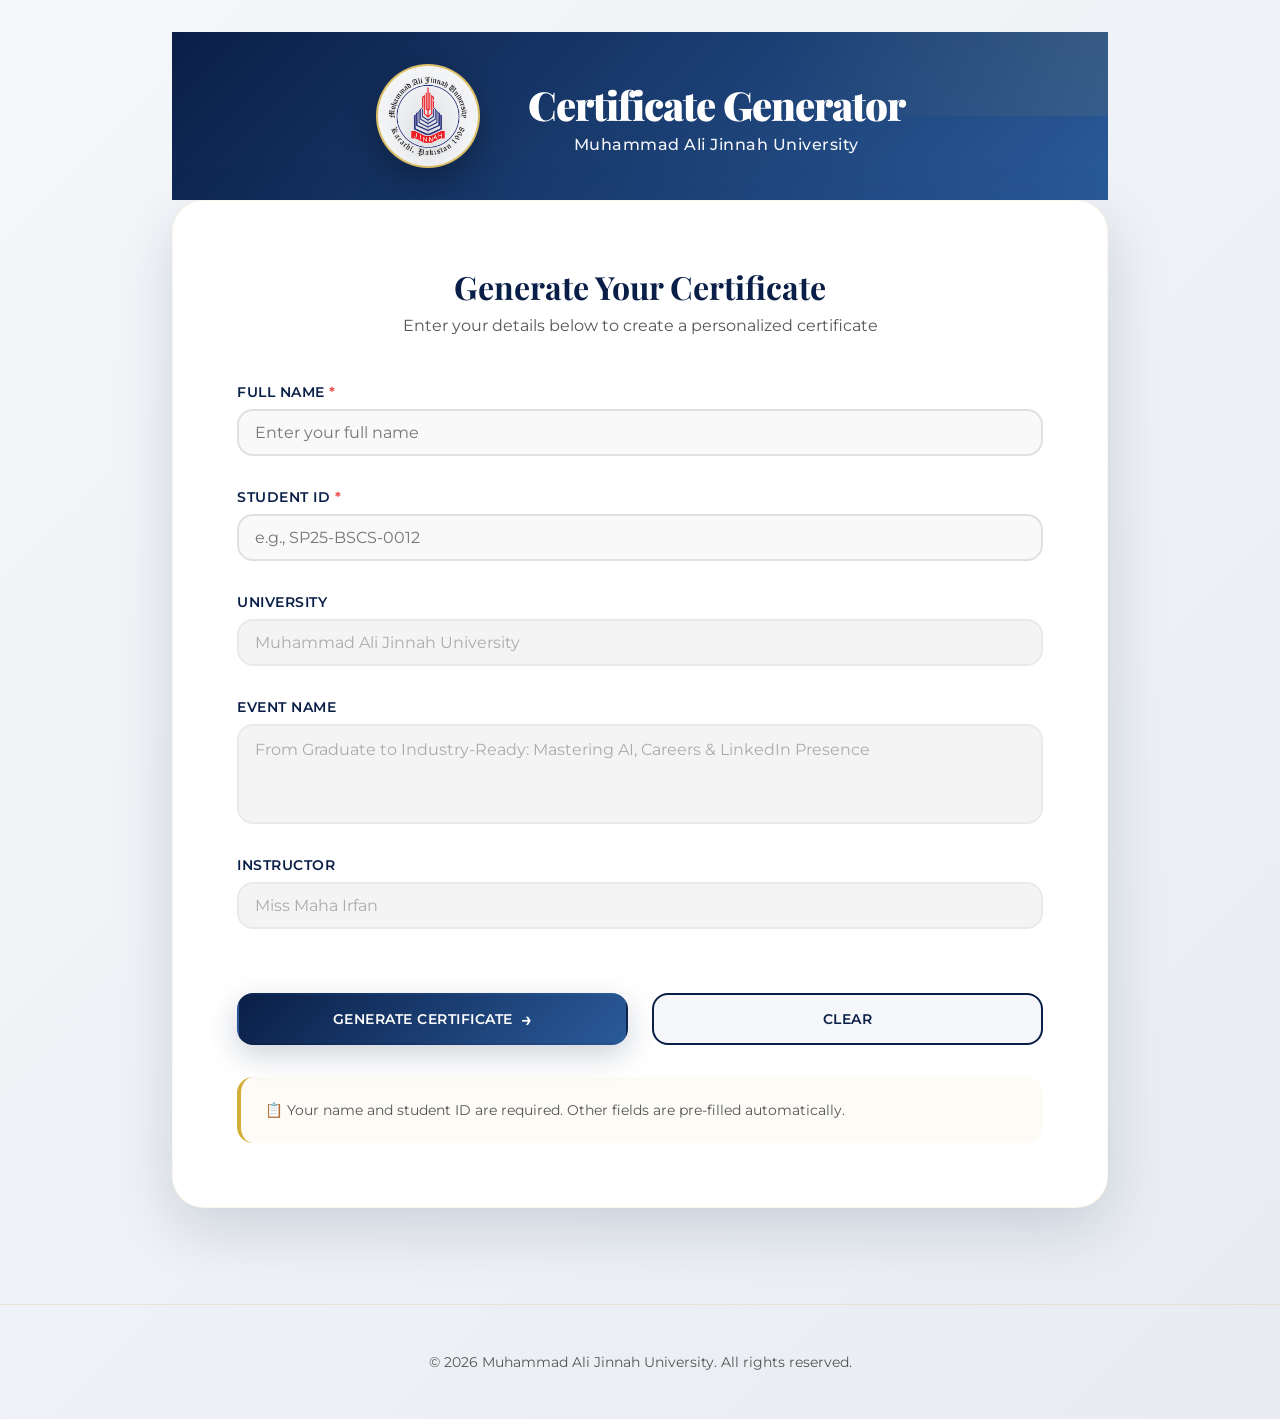
<file: index.html>
<!DOCTYPE html>
<html lang="en">
<head>
    <meta charset="UTF-8">
    <meta name="viewport" content="width=device-width, initial-scale=1.0">
    <title>Certificate Generator - Premium Certificate Platform</title>
    <link rel="preconnect" href="https://fonts.googleapis.com">
    <link rel="preconnect" href="https://fonts.gstatic.com" crossorigin>
    <link href="https://fonts.googleapis.com/css2?family=Playfair+Display:wght@700;900&family=Cormorant+Garamond:wght@300;400;600&family=Montserrat:wght@300;400;600;700&family=Great+Vibes&display=swap" rel="stylesheet">
    <link rel="stylesheet" href="style.css">
</head>
<body>
    <!-- Loading Spinner -->
    <div id="loadingSpinner" class="loading-spinner">
        <div class="spinner-container">
            <div class="spinner"></div>
            <p>Generating your certificate...</p>
        </div>
    </div>

    <!-- Toast Notification -->
    <div id="toast" class="toast"></div>

    <!-- Main Container -->
    <div class="container">
        <!-- Header Section -->
        <header class="header">
            <div class="header-logo-section">
                <img class="header-logo" src="logo.png" alt="Muhammad Ali Jinnah University Logo">
            </div>
            <div class="header-content">
                <h1 class="header-title">Certificate Generator</h1>
                <p class="header-subtitle">Muhammad Ali Jinnah University</p>
            </div>
        </header>

        <!-- Form Section -->
        <section id="formSection" class="form-section">
            <div class="form-container">
                <div class="form-header">
                    <h2>Generate Your Certificate</h2>
                    <p>Enter your details below to create a personalized certificate</p>
                </div>

                <form id="certificateForm" class="certificate-form">
                    <!-- Name Input -->
                    <div class="form-group">
                        <label for="studentName" class="form-label">
                            <span class="label-text">Full Name</span>
                            <span class="required">*</span>
                        </label>
                        <input 
                            type="text" 
                            id="studentName" 
                            name="studentName" 
                            placeholder="Enter your full name"
                            class="form-input"
                            required
                        >
                        <span class="input-focus"></span>
                    </div>

                    <!-- Student ID Input -->
                    <div class="form-group">
                        <label for="studentId" class="form-label">
                            <span class="label-text">Student ID</span>
                            <span class="required">*</span>
                        </label>
                        <input 
                            type="text" 
                            id="studentId" 
                            name="studentId" 
                            placeholder="e.g., SP25-BSCS-0012"
                            class="form-input"
                            required
                            autocomplete="off"
                            maxlength="14"
                        >
                        <span class="input-focus"></span>
                    </div>

                    <!-- University Name (Pre-filled, Disabled) -->
                    <div class="form-group">
                        <label for="universityName" class="form-label">
                            <span class="label-text">University</span>
                        </label>
                        <input 
                            type="text" 
                            id="universityName" 
                            name="universityName" 
                            class="form-input"
                            disabled
                        >
                    </div>

                    <!-- Event Name (Pre-filled, Disabled) -->
                    <div class="form-group">
                        <label for="eventName" class="form-label">
                            <span class="label-text">Event Name</span>
                        </label>
                        <textarea 
                            id="eventName" 
                            name="eventName" 
                            class="form-input textarea"
                            disabled
                            rows="3"
                        ></textarea>
                    </div>

                    <!-- Instructor (Pre-filled, Disabled) -->
                    <div class="form-group">
                        <label for="instructor" class="form-label">
                            <span class="label-text">Instructor</span>
                        </label>
                        <input 
                            type="text" 
                            id="instructor" 
                            name="instructor" 
                            class="form-input"
                            disabled
                        >
                    </div>

                    <!-- Hidden Date Input -->
                    <input type="hidden" id="certificateDate" name="certificateDate">

                    <!-- Buttons -->
                    <div class="form-buttons">
                        <button type="submit" class="btn btn-primary">
                            <span class="btn-text">Generate Certificate</span>
                            <span class="btn-icon">→</span>
                        </button>
                        <button type="reset" class="btn btn-secondary">
                            <span class="btn-text">Clear</span>
                        </button>
                    </div>
                </form>

                <div class="form-info">
                    <p>📋 Your name and student ID are required. Other fields are pre-filled automatically.</p>
                </div>
            </div>
        </section>
    </div>

    <!-- Footer -->
    <footer class="footer">
        <p>&copy; 2026 Muhammad Ali Jinnah University. All rights reserved.</p>
    </footer>

    <!-- Scripts -->
    <script src="script.js"></script>
</body>
</html>
</file>
<file: style.css>
/* ================================
   VARIABLES & DESIGN TOKENS
   ================================ */

:root {
    /* Colors - Navy & Gold Theme */
    --primary: #0a1f47;           /* Deep Navy */
    --primary-light: #1a3a6b;     /* Lighter Navy */
    --secondary: #d4af37;         /* Gold */
    --secondary-light: #e8c547;   /* Light Gold */
    --accent: #2a5a99;            /* Accent Navy */
    --text-primary: #0a1f47;      /* Dark Text */
    --text-secondary: #555555;    /* Gray Text */
    --background: #f5f7fa;        /* Light BG */
    --white: #ffffff;             /* White */
    --shadow: rgba(10, 31, 71, 0.15);
    --shadow-lg: rgba(10, 31, 71, 0.25);

    /* Typography */
    --font-display: 'Playfair Display', serif;
    --font-elegant: 'Cormorant Garamond', serif;
    --font-body: 'Montserrat', sans-serif;
    --font-script: 'Great Vibes', cursive;

    /* Spacing */
    --spacing-xs: 0.5rem;
    --spacing-sm: 1rem;
    --spacing-md: 1.5rem;
    --spacing-lg: 2rem;
    --spacing-xl: 3rem;
    --spacing-xxl: 4rem;

    /* Transitions */
    --transition: all 0.3s cubic-bezier(0.4, 0, 0.2, 1);
    --transition-fast: all 0.15s ease;
    --transition-slow: all 0.5s cubic-bezier(0.4, 0, 0.2, 1);

    /* Border Radius */
    --radius-sm: 0.5rem;
    --radius-md: 1rem;
    --radius-lg: 1.5rem;
    --radius-xl: 2rem;
}

/* ================================
   RESET & BASE STYLES
   ================================ */

* {
    margin: 0;
    padding: 0;
    box-sizing: border-box;
}

html {
    scroll-behavior: smooth;
}

body {
    font-family: var(--font-body);
    color: var(--text-primary);
    background: linear-gradient(135deg, #f5f7fa 0%, #e8ecf1 100%);
    min-height: 100vh;
    overflow-x: hidden;
}

/* ================================
   LOADING SPINNER
   ================================ */

.loading-spinner {
    position: fixed;
    top: 0;
    left: 0;
    right: 0;
    bottom: 0;
    background: rgba(10, 31, 71, 0.8);
    display: none;
    align-items: center;
    justify-content: center;
    z-index: 9999;
    backdrop-filter: blur(5px);
}

.loading-spinner.active {
    display: flex;
}

.spinner-container {
    text-align: center;
    animation: fadeIn 0.3s ease;
}

.spinner {
    width: 60px;
    height: 60px;
    border: 4px solid rgba(212, 175, 55, 0.2);
    border-top: 4px solid #d4af37;
    border-radius: 50%;
    margin: 0 auto 20px;
    animation: spin 1s linear infinite;
}

.spinner-container p {
    color: #d4af37;
    font-size: 1rem;
    font-weight: 500;
    font-family: var(--font-body);
}

@keyframes spin {
    0% { transform: rotate(0deg); }
    100% { transform: rotate(360deg); }
}

@keyframes fadeIn {
    from { opacity: 0; }
    to { opacity: 1; }
}

/* ================================
   TOAST NOTIFICATIONS
   ================================ */

.toast {
    position: fixed;
    bottom: 30px;
    right: 30px;
    background: var(--white);
    color: var(--text-primary);
    padding: 16px 24px;
    border-radius: var(--radius-md);
    box-shadow: 0 10px 30px var(--shadow-lg);
    font-size: 0.95rem;
    font-weight: 500;
    opacity: 0;
    transform: translateY(20px);
    transition: var(--transition);
    pointer-events: none;
    z-index: 1000;
    border-left: 4px solid var(--secondary);
}

.toast.show {
    opacity: 1;
    transform: translateY(0);
    pointer-events: auto;
}

.toast.success {
    background: var(--white);
    border-left-color: #10b981;
    color: #10b981;
}

.toast.error {
    background: var(--white);
    border-left-color: #ef4444;
    color: #ef4444;
}

.toast.info {
    background: var(--white);
    border-left-color: var(--secondary);
    color: #2a5a99;
}

/* ================================
   HEADER
   ================================ */

.header {
    background: linear-gradient(135deg, var(--primary) 0%, var(--accent) 100%);
    color: var(--white);
    padding: var(--spacing-lg) var(--spacing-lg);
    text-align: center;
    position: relative;
    overflow: hidden;
    display: flex;
    align-items: center;
    justify-content: center;
    gap: var(--spacing-xl);
}

.header::before {
    content: '';
    position: absolute;
    top: -50%;
    right: -50%;
    width: 100%;
    height: 100%;
    background: radial-gradient(circle, rgba(212, 175, 55, 0.1) 0%, transparent 70%);
    animation: float 20s ease-in-out infinite;
}

.header-logo-section {
    position: relative;
    z-index: 2;
    flex-shrink: 0;
    width: 104px;
    height: 104px;
    border-radius: 999px;
    display: flex;
    align-items: center;
    justify-content: center;
    background: rgba(255, 255, 255, 0.96);
    border: 2px solid rgba(212, 175, 55, 0.75);
    backdrop-filter: blur(8px);
    box-shadow: 0 14px 34px rgba(0, 0, 0, 0.28);
}

.header-logo {
    width: 84px;
    height: 84px;
    display: block;
    object-fit: contain;
    filter: drop-shadow(0 6px 14px rgba(0, 0, 0, 0.25));
    animation: slideInDown 0.6s ease;
}

.header.header-compact {
    padding: var(--spacing-md) var(--spacing-lg);
}

.header-content {
    position: relative;
    z-index: 2;
}

.header-title {
    font-family: var(--font-display);
    font-size: 2.5rem;
    font-weight: 900;
    margin-bottom: 0.3rem;
    letter-spacing: -1px;
}

.header-subtitle {
    font-family: var(--font-body);
    font-size: 1rem;
    font-weight: 500;
    opacity: 0.95;
    letter-spacing: 0.5px;
}

@keyframes float {
    0%, 100% { transform: translate(0, 0); }
    50% { transform: translate(20px, -20px); }
}

/* ================================
   CONTAINER
   ================================ */

.container {
    max-width: 1000px;
    margin: 0 auto;
    padding: var(--spacing-lg);
}

/* ================================
   FORM SECTION
   ================================ */

.form-section {
    animation: slideInUp 0.6s ease;
}

.form-container {
    background: var(--white);
    border-radius: var(--radius-xl);
    padding: var(--spacing-xxl);
    box-shadow: 0 20px 60px var(--shadow);
    backdrop-filter: blur(10px);
    border: 1px solid rgba(212, 175, 55, 0.1);
}

.form-header {
    text-align: center;
    margin-bottom: var(--spacing-xl);
}

.form-header h2 {
    font-family: var(--font-display);
    font-size: 2rem;
    color: var(--primary);
    margin-bottom: 0.5rem;
}

.form-header p {
    color: var(--text-secondary);
    font-size: 1rem;
}

/* ================================
   FORM STYLES
   ================================ */

.certificate-form {
    display: grid;
    grid-template-columns: 1fr;
    gap: var(--spacing-lg);
}

.form-group {
    display: flex;
    flex-direction: column;
    position: relative;
}

.form-label {
    display: flex;
    align-items: center;
    gap: 0.3rem;
    font-size: 0.9rem;
    font-weight: 600;
    color: var(--text-primary);
    margin-bottom: 0.5rem;
    font-family: var(--font-body);
    text-transform: uppercase;
    letter-spacing: 0.5px;
}

.required {
    color: #ef4444;
}

.form-input,
.form-input.textarea {
    padding: 12px 16px;
    border: 2px solid #e0e0e0;
    border-radius: var(--radius-md);
    font-family: var(--font-body);
    font-size: 1rem;
    color: var(--text-primary);
    background: #f9f9f9;
    transition: var(--transition);
}

.form-input:focus,
.form-input.textarea:focus {
    outline: none;
    border-color: var(--secondary);
    background: var(--white);
    box-shadow: 0 0 0 3px rgba(212, 175, 55, 0.1);
}

.form-input:disabled,
.form-input.textarea:disabled {
    background: #f0f0f0;
    color: #888;
    cursor: not-allowed;
    opacity: 0.7;
}

.form-input.textarea {
    resize: none;
    min-height: 80px;
    line-height: 1.5;
}

.input-focus {
    position: absolute;
    bottom: 0;
    left: 0;
    width: 0;
    height: 2px;
    background: var(--secondary);
    transition: width 0.3s ease;
}

.form-input:focus ~ .input-focus,
.form-input:not(:placeholder-shown) ~ .input-focus {
    width: 100%;
}

/* ================================
   FORM BUTTONS
   ================================ */

.form-buttons {
    display: grid;
    grid-template-columns: 1fr 1fr;
    gap: var(--spacing-md);
    margin-top: var(--spacing-lg);
}

.btn {
    padding: 12px 24px;
    border: none;
    border-radius: var(--radius-md);
    font-family: var(--font-body);
    font-size: 0.9rem;
    font-weight: 600;
    cursor: pointer;
    transition: var(--transition);
    text-transform: uppercase;
    letter-spacing: 0.5px;
    display: flex;
    align-items: center;
    justify-content: center;
    gap: 0.5rem;
    text-decoration: none;
    border: 2px solid transparent;
}

.btn-primary {
    background: linear-gradient(135deg, var(--primary) 0%, var(--accent) 100%);
    color: var(--white);
    box-shadow: 0 10px 30px rgba(10, 31, 71, 0.2);
}

.btn-primary:hover {
    transform: translateY(-3px);
    box-shadow: 0 15px 40px rgba(10, 31, 71, 0.3);
}

.btn-primary:active {
    transform: translateY(-1px);
}

.btn-secondary {
    background: var(--background);
    color: var(--primary);
    border: 2px solid var(--primary);
}

.btn-secondary:hover {
    background: var(--primary);
    color: var(--white);
    transform: translateY(-2px);
}

.btn-tertiary {
    background: transparent;
    color: var(--primary);
    border: 2px solid var(--primary);
}

.btn-tertiary:hover {
    background: var(--primary);
    color: var(--white);
    transform: translateY(-2px);
}

.btn-large {
    padding: 14px 32px;
    font-size: 1rem;
}

.btn-text {
    display: inline;
}

.btn-icon {
    font-size: 1.2rem;
}

/* ================================
   FORM INFO
   ================================ */

.form-info {
    margin-top: var(--spacing-lg);
    padding: var(--spacing-md);
    background: rgba(212, 175, 55, 0.05);
    border-left: 4px solid var(--secondary);
    border-radius: var(--radius-md);
    color: var(--text-secondary);
    font-size: 0.9rem;
}

/* ================================
   CERTIFICATE SECTION
   ================================ */

.certificate-section {
    animation: slideInUp 0.6s ease;
}

.certificate-section.hidden {
    display: none;
}

.certificate-wrapper {
    display: flex;
    flex-direction: column;
    gap: var(--spacing-xl);
    margin-top: var(--spacing-xl);
}

.certificate-preview {
    display: block;
    padding: var(--spacing-lg);
    background: var(--white);
    border-radius: var(--radius-xl);
    box-shadow: 0 20px 60px var(--shadow);
    overflow-x: auto;
    overflow-y: hidden;
    -webkit-overflow-scrolling: touch;
}

.certificate-preview.is-fit {
    overflow-x: hidden;
}

.certificate-stage {
    display: flex;
    justify-content: center;
    min-width: 100%;
}

.certificate-scale {
    display: inline-block;
}

.certificate-scale.is-scaled {
    position: relative;
    /* width/height are set inline via JS to match the scaled artboard */
}

.certificate-scale.is-scaled .certificate-container {
    position: absolute;
    top: 0;
    left: 0;
    transform-origin: top left;
}

.certificate-container {
    width: 100%;
    max-width: 1100px;
    min-width: 980px;
    aspect-ratio: 22 / 17;
    background:
        radial-gradient(600px 300px at 92% 8%, rgba(212, 175, 55, 0.22) 0%, rgba(212, 175, 55, 0) 60%),
        radial-gradient(560px 280px at 10% 92%, rgba(10, 31, 71, 0.08) 0%, rgba(10, 31, 71, 0) 55%),
        linear-gradient(135deg, #fbf3e6 0%, #fffdf8 100%);
    position: relative;
    box-shadow: 0 30px 80px rgba(10, 31, 71, 0.15);
    overflow: hidden;
    display: flex;
    flex-direction: column;
    justify-content: space-between;
    padding: 40px;
    border: 3px solid var(--primary);
}

.certificate-container::before {
    content: '';
    position: absolute;
    inset: 14px;
    border: 2px solid var(--secondary);
    pointer-events: none;
    z-index: 2;
}

.certificate-container::after {
    content: '';
    position: absolute;
    inset: 24px;
    border: 1px solid rgba(10, 31, 71, 0.18);
    pointer-events: none;
    z-index: 2;
}

/* Decorative curved lines */
.certificate-curve-top,
.certificate-curve-bottom {
    position: absolute;
    width: 400px;
    height: 150px;
    pointer-events: none;
    z-index: 1;
}

.certificate-curve-top {
    top: -50px;
    right: -100px;
    background: radial-gradient(circle at 30% 70%, rgba(212, 175, 55, 0.55) 0%, rgba(212, 175, 55, 0.15) 35%, rgba(212, 175, 55, 0) 70%);
    border-radius: 50%;
    opacity: 0.55;
}

.certificate-curve-bottom {
    bottom: -50px;
    left: -100px;
    background: radial-gradient(circle at 70% 30%, rgba(212, 175, 55, 0.35) 0%, rgba(212, 175, 55, 0.12) 38%, rgba(212, 175, 55, 0) 70%);
    border-radius: 50%;
    opacity: 0.45;
}

.certificate-watermark {
    position: absolute;
    right: 28px;
    top: 110px;
    width: 280px;
    height: 560px;
    pointer-events: none;
    z-index: 1;
    opacity: 0.08;
    background-repeat: no-repeat;
    background-size: contain;
    background-position: center;
    filter: grayscale(100%);
    background-image: url("data:image/svg+xml,%3Csvg xmlns='http://www.w3.org/2000/svg' viewBox='0 0 220 520'%3E%3Cg fill='none' stroke='%230a1f47' stroke-width='6' stroke-linecap='round' stroke-linejoin='round'%3E%3Cpath d='M110 20 L95 55 L110 45 L125 55 Z'/%3E%3Cpath d='M110 55 L110 485'/%3E%3Cpath d='M95 85 L125 85'/%3E%3Cpath d='M92 120 L128 120'/%3E%3Cpath d='M90 155 L130 155'/%3E%3Cpath d='M88 190 L132 190'/%3E%3Cpath d='M86 225 L134 225'/%3E%3Cpath d='M84 260 L136 260'/%3E%3Cpath d='M82 295 L138 295'/%3E%3Cpath d='M80 330 L140 330'/%3E%3Cpath d='M78 365 L142 365'/%3E%3Cpath d='M76 400 L144 400'/%3E%3Cpath d='M74 435 L146 435'/%3E%3Cpath d='M70 485 L150 485'/%3E%3Cpath d='M60 500 L160 500'/%3E%3C/g%3E%3C/svg%3E");
}

/* ================================
   CERTIFICATE HEADER
   ================================ */

.certificate-header {
    text-align: center;
    margin-bottom: var(--spacing-md);
    position: relative;
    z-index: 2;
    display: flex;
    flex-direction: column;
    align-items: center;
    gap: 0.5rem;
}

.certificate-logo {
    display: flex;
    justify-content: center;
    margin-bottom: 0.5rem;
    width: 96px;
    height: 96px;
    border-radius: 999px;
    align-items: center;
    background: rgba(255, 255, 255, 0.92);
    border: 2px solid rgba(212, 175, 55, 0.85);
    box-shadow: 0 10px 26px rgba(10, 31, 71, 0.14);
}

.certificate-logo img {
    width: 78px;
    height: 78px;
    display: block;
    object-fit: contain;
    filter: drop-shadow(0 4px 10px rgba(10, 31, 71, 0.18));
}

.certificate-university-header {
    font-family: var(--font-body);
    font-size: 1rem;
    font-weight: 700;
    color: var(--primary);
    text-transform: uppercase;
    letter-spacing: 1px;
    margin: 0;
}

/* ================================
   CERTIFICATE TITLE SECTION
   ================================ */

.certificate-title-section {
    text-align: center;
    position: relative;
    z-index: 2;
    margin-bottom: var(--spacing-md);
}

.certificate-title {
    font-family: var(--font-display);
    font-size: 2.8rem;
    color: var(--primary);
    margin: 0;
    letter-spacing: 3px;
    font-weight: 900;
    line-height: 1;
}

.certificate-subtitle {
    font-family: var(--font-display);
    font-size: 1.8rem;
    color: var(--primary);
    margin: 0;
    letter-spacing: 2px;
    font-weight: 700;
}

.certificate-subtitle-secondary {
    font-family: var(--font-elegant);
    font-size: 1rem;
    color: var(--text-secondary);
    margin: 0.3rem 0 0 0;
    letter-spacing: 2px;
    font-weight: 300;
}

.certificate-title-line {
    width: 150px;
    height: 2px;
    background: var(--secondary);
    margin: 1rem auto 0;
    border-radius: 2px;
}

/* ================================
   CERTIFICATE BODY
   ================================ */

.certificate-body {
    flex: 1;
    display: flex;
    flex-direction: column;
    justify-content: center;
    align-items: center;
    position: relative;
    z-index: 2;
    text-align: center;
    gap: 0.8rem;
}

.certificate-intro {
    font-family: var(--font-elegant);
    font-size: 1.1rem;
    color: var(--text-secondary);
    margin: 0;
    font-weight: 400;
    text-transform: uppercase;
    letter-spacing: 1px;
}

.certificate-name {
    font-family: var(--font-script);
    font-size: 3.4rem;
    color: #081b3c;
    margin: 0.4rem 0;
    letter-spacing: 0.5px;
    font-weight: 400;
    min-height: 3.8rem;
    display: flex;
    align-items: center;
    justify-content: center;
    line-height: 1;
    max-width: 86%;
    text-align: center;
    text-shadow: 0 2px 0 rgba(212, 175, 55, 0.12);
}

.certificate-id {
    font-family: var(--font-body);
    font-size: 0.9rem;
    color: rgba(10, 31, 71, 0.82);
    margin: 0;
    font-weight: 600;
    letter-spacing: 1px;
    text-transform: uppercase;
}

.certificate-id span {
    font-weight: 700;
    color: var(--primary);
}

.certificate-of-text {
    font-family: var(--font-elegant);
    font-size: 1rem;
    color: var(--text-primary);
    margin: 0;
    font-weight: 400;
}

.certificate-of-text span {
    font-weight: 600;
    color: var(--primary);
}

.certificate-for-text {
    font-family: var(--font-body);
    font-size: 0.95rem;
    color: var(--text-secondary);
    margin: 0;
    font-weight: 400;
}

.certificate-event {
    font-family: var(--font-elegant);
    font-size: 1.15rem;
    color: var(--accent);
    font-weight: 600;
    margin: 0.5rem 0 0 0;
    max-width: 90%;
}

/* ================================
   CERTIFICATE INSTRUCTOR SECTION
   ================================ */

.certificate-instructor-section {
    margin-top: var(--spacing-md);
    padding-top: var(--spacing-md);
    border-top: 1px solid rgba(212, 175, 55, 0.3);
}

.certificate-conducted-by {
    font-family: var(--font-elegant);
    font-size: 0.95rem;
    color: var(--text-secondary);
    margin: 0 0 0.5rem 0;
    font-weight: 400;
}

.certificate-instructor {
    font-family: var(--font-display);
    font-size: 1.3rem;
    color: var(--primary);
    margin: 0;
    font-weight: 600;
    letter-spacing: 1px;
}

.certificate-instructor-title {
    font-family: var(--font-body);
    font-size: 0.85rem;
    color: var(--text-secondary);
    margin: 0.3rem 0 0 0;
    font-weight: 400;
    text-transform: uppercase;
    letter-spacing: 0.5px;
}

/* ================================
   CERTIFICATE BOTTOM SECTION
   ================================ */

.certificate-bottom-section {
    display: flex;
    justify-content: center;
    align-items: flex-end;
    gap: var(--spacing-lg);
    position: relative;
    z-index: 2;
    margin-top: var(--spacing-md);
}

.certificate-medal {
    width: 100px;
    height: 100px;
    margin: 0 auto;
}

.certificate-medal svg {
    width: 100%;
    height: 100%;;
    filter: drop-shadow(0 5px 10px rgba(10, 31, 71, 0.2));
}

.certificate-signature-block {
    text-align: center;
    padding: 0 var(--spacing-md);
}

.certificate-signature-block .certificate-instructor {
    font-family: var(--font-script);
    font-size: 2.05rem;
    color: #b8891b;
    letter-spacing: 0.2px;
    font-weight: 400;
}

.certificate-signature-block .certificate-instructor-title {
    margin-top: 0.15rem;
}

.certificate-conducted-by {
    font-family: var(--font-elegant);
    font-size: 1rem;
    color: var(--text-secondary);
    margin: 0;
    font-weight: 400;
}

.certificate-signature-line {
    width: 240px;
    height: 2px;
    margin: 0.75rem auto 0.65rem;
    background: linear-gradient(90deg, transparent, rgba(10, 31, 71, 0.85) 20%, rgba(10, 31, 71, 0.85) 80%, transparent);
}

.certificate-date-text {
    font-family: var(--font-body);
    font-size: 0.9rem;
    color: rgba(10, 31, 71, 0.85);
    margin: 0.55rem 0 0;
    font-weight: 500;
}

.certificate-qr-block {
    display: flex;
    flex-direction: column;
    align-items: center;
    gap: 0.4rem;
}

.certificate-qr-caption {
    font-family: var(--font-body);
    font-size: 0.75rem;
    color: rgba(10, 31, 71, 0.75);
    margin: 0;
    text-transform: uppercase;
    letter-spacing: 0.6px;
}

.certificate-qr {
    width: 70px;
    height: 70px;
    border: 1px solid var(--primary);
    border-radius: var(--radius-sm);
    display: flex;
    align-items: center;
    justify-content: center;
    background: white;
    box-shadow: 0 2px 8px rgba(10, 31, 71, 0.1);
}

.certificate-qr svg {
    width: 90%;
    height: 90%;
}

/* ================================
   CERTIFICATE ACTIONS
   ================================ */

.certificate-actions {
    display: grid;
    grid-template-columns: repeat(auto-fit, minmax(200px, 1fr));
    gap: var(--spacing-md);
    justify-content: center;
    margin-top: var(--spacing-lg);
}

/* ================================
   FOOTER
   ================================ */

.footer {
    text-align: center;
    padding: var(--spacing-xl) var(--spacing-lg);
    color: var(--text-secondary);
    font-size: 0.9rem;
    margin-top: var(--spacing-xxl);
    border-top: 1px solid rgba(212, 175, 55, 0.2);
}

/* ================================
   ANIMATIONS
   ================================ */

@keyframes slideInUp {
    from {
        opacity: 0;
        transform: translateY(30px);
    }
    to {
        opacity: 1;
        transform: translateY(0);
    }
}

@keyframes slideInDown {
    from {
        opacity: 0;
        transform: translateY(-30px);
    }
    to {
        opacity: 1;
        transform: translateY(0);
    }
}

@keyframes fadeInScale {
    from {
        opacity: 0;
        transform: scale(0.9);
    }
    to {
        opacity: 1;
        transform: scale(1);
    }
}

/* ================================
   RESPONSIVE DESIGN
   ================================ */

@media (max-width: 768px) {
    :root {
        --spacing-xxl: 2rem;
        --spacing-xl: 1.5rem;
    }

    .header {
        flex-direction: column;
        padding: var(--spacing-lg) var(--spacing-md);
        gap: var(--spacing-md);
    }

    .header-logo {
        width: 70px;
        height: 70px;
    }

    .header-logo-section {
        width: 86px;
        height: 86px;
    }

    .header-title {
        font-size: 1.8rem;
    }

    .header-subtitle {
        font-size: 0.95rem;
    }

    .form-container {
        padding: var(--spacing-lg);
    }

    .form-header h2 {
        font-size: 1.5rem;
    }

    .form-buttons {
        grid-template-columns: 1fr;
    }

    .certificate-container {
        padding: 28px;
        border-radius: var(--radius-md);
        min-width: 920px;
        aspect-ratio: 22 / 17;
    }

    .certificate-title {
        font-size: 2rem;
    }

    .certificate-subtitle {
        font-size: 1.3rem;
    }

    .certificate-name {
        font-size: 2rem;
    }

    .certificate-bottom-section {
        gap: var(--spacing-md);
    }

    .certificate-medal {
        width: 80px;
        height: 80px;
    }

    .certificate-actions {
        grid-template-columns: 1fr;
    }

    .certificate-logo {
        width: 88px;
        height: 88px;
    }

    .certificate-logo img {
        width: 70px;
        height: 70px;
    }

    .toast {
        bottom: 20px;
        right: 20px;
        left: 20px;
        width: auto;
    }
}

@media (max-width: 480px) {
    .header {
        flex-direction: column;
        padding: var(--spacing-md) var(--spacing-sm);
        gap: var(--spacing-sm);
    }

    .header-logo {
        width: 60px;
        height: 60px;
    }

    .header-logo-section {
        width: 76px;
        height: 76px;
    }

    .header-title {
        font-size: 1.3rem;
    }

    .header-subtitle {
        font-size: 0.85rem;
    }

    .form-container {
        padding: var(--spacing-md);
        border-radius: var(--radius-lg);
    }

    .form-header h2 {
        font-size: 1.3rem;
    }

    .form-header p {
        font-size: 0.9rem;
    }

    .container {
        padding: var(--spacing-sm);
    }

    .certificate-preview {
        padding: var(--spacing-sm);
    }

    .certificate-container {
        padding: 20px;
        min-width: 860px;
        aspect-ratio: 22 / 17;
        border: 2px solid var(--primary);
    }

    .certificate-title {
        font-size: 1.4rem;
    }

    .certificate-subtitle {
        font-size: 1rem;
    }

    .certificate-subtitle-secondary {
        font-size: 0.85rem;
    }

    .certificate-name {
        font-size: 1.5rem;
        min-height: 2rem;
    }

    .certificate-university-header {
        font-size: 0.9rem;
    }

    .certificate-intro {
        font-size: 0.9rem;
    }

    .certificate-body {
        gap: 0.5rem;
    }

    .certificate-of-text,
    .certificate-for-text {
        font-size: 0.85rem;
    }

    .certificate-event {
        font-size: 0.95rem;
        max-width: 100%;
    }

    .certificate-conducted-by {
        font-size: 0.85rem;
    }

    .certificate-instructor {
        font-size: 1.1rem;
    }

    .certificate-instructor-title {
        font-size: 0.75rem;
    }

    .certificate-bottom-section {
        flex-direction: column;
        align-items: center;
        gap: var(--spacing-md);
        margin-top: var(--spacing-md);
    }

    .certificate-medal {
        width: 70px;
        height: 70px;
    }

    .certificate-signature-line {
        width: 220px;
    }

    .certificate-qr {
        width: 60px;
        height: 60px;
    }

    .certificate-logo {
        width: 84px;
        height: 84px;
    }

    .certificate-logo img {
        width: 66px;
        height: 66px;
    }

    .btn {
        padding: 10px 16px;
        font-size: 0.85rem;
    }

    .btn-large {
        padding: 12px 20px;
        font-size: 0.9rem;
    }

    .certificate-actions {
        gap: var(--spacing-sm);
    }

    .form-info {
        font-size: 0.85rem;
        padding: var(--spacing-sm);
    }

    .certificate-curve-top,
    .certificate-curve-bottom {
        display: none;
    }
}

/* ================================
   PRINT STYLES
   ================================ */

@media print {
    @page {
        size: 11in 8.5in;
        margin: 0;
    }

    body {
        background: white;
        -webkit-print-color-adjust: exact;
        print-color-adjust: exact;
    }

    .header,
    .form-section,
    .certificate-actions,
    .footer {
        display: none;
    }

    .certificate-section {
        margin: 0;
        padding: 0;
    }

    .certificate-preview {
        padding: 0;
    }

    .certificate-scale {
        width: auto !important;
        height: auto !important;
        position: static !important;
    }

    .certificate-container {
        position: relative !important;
        transform: none !important;
        top: auto !important;
        left: auto !important;
        box-shadow: none;
        border-radius: 0;
        aspect-ratio: 22 / 17;
        width: 11in;
        height: 8.5in;
        max-width: none;
        padding: 0.7in;
    }
}
</file>
